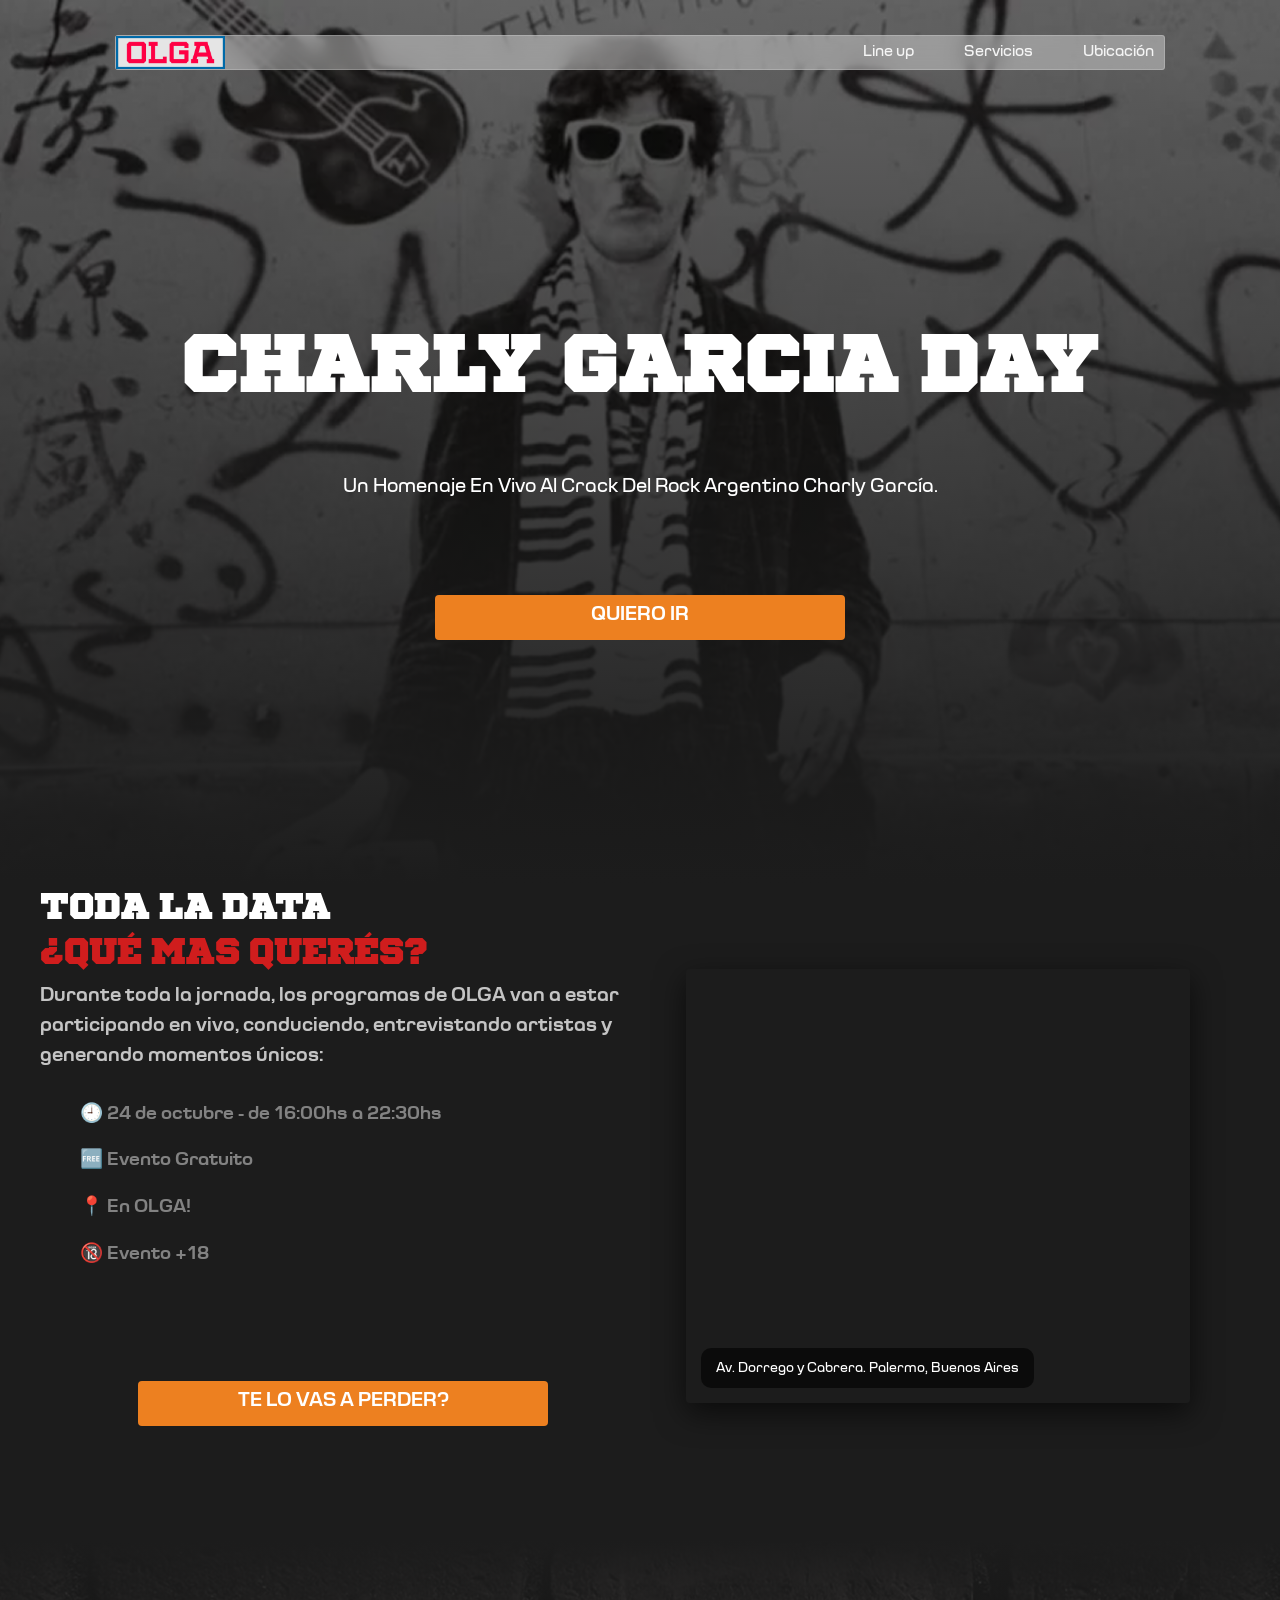
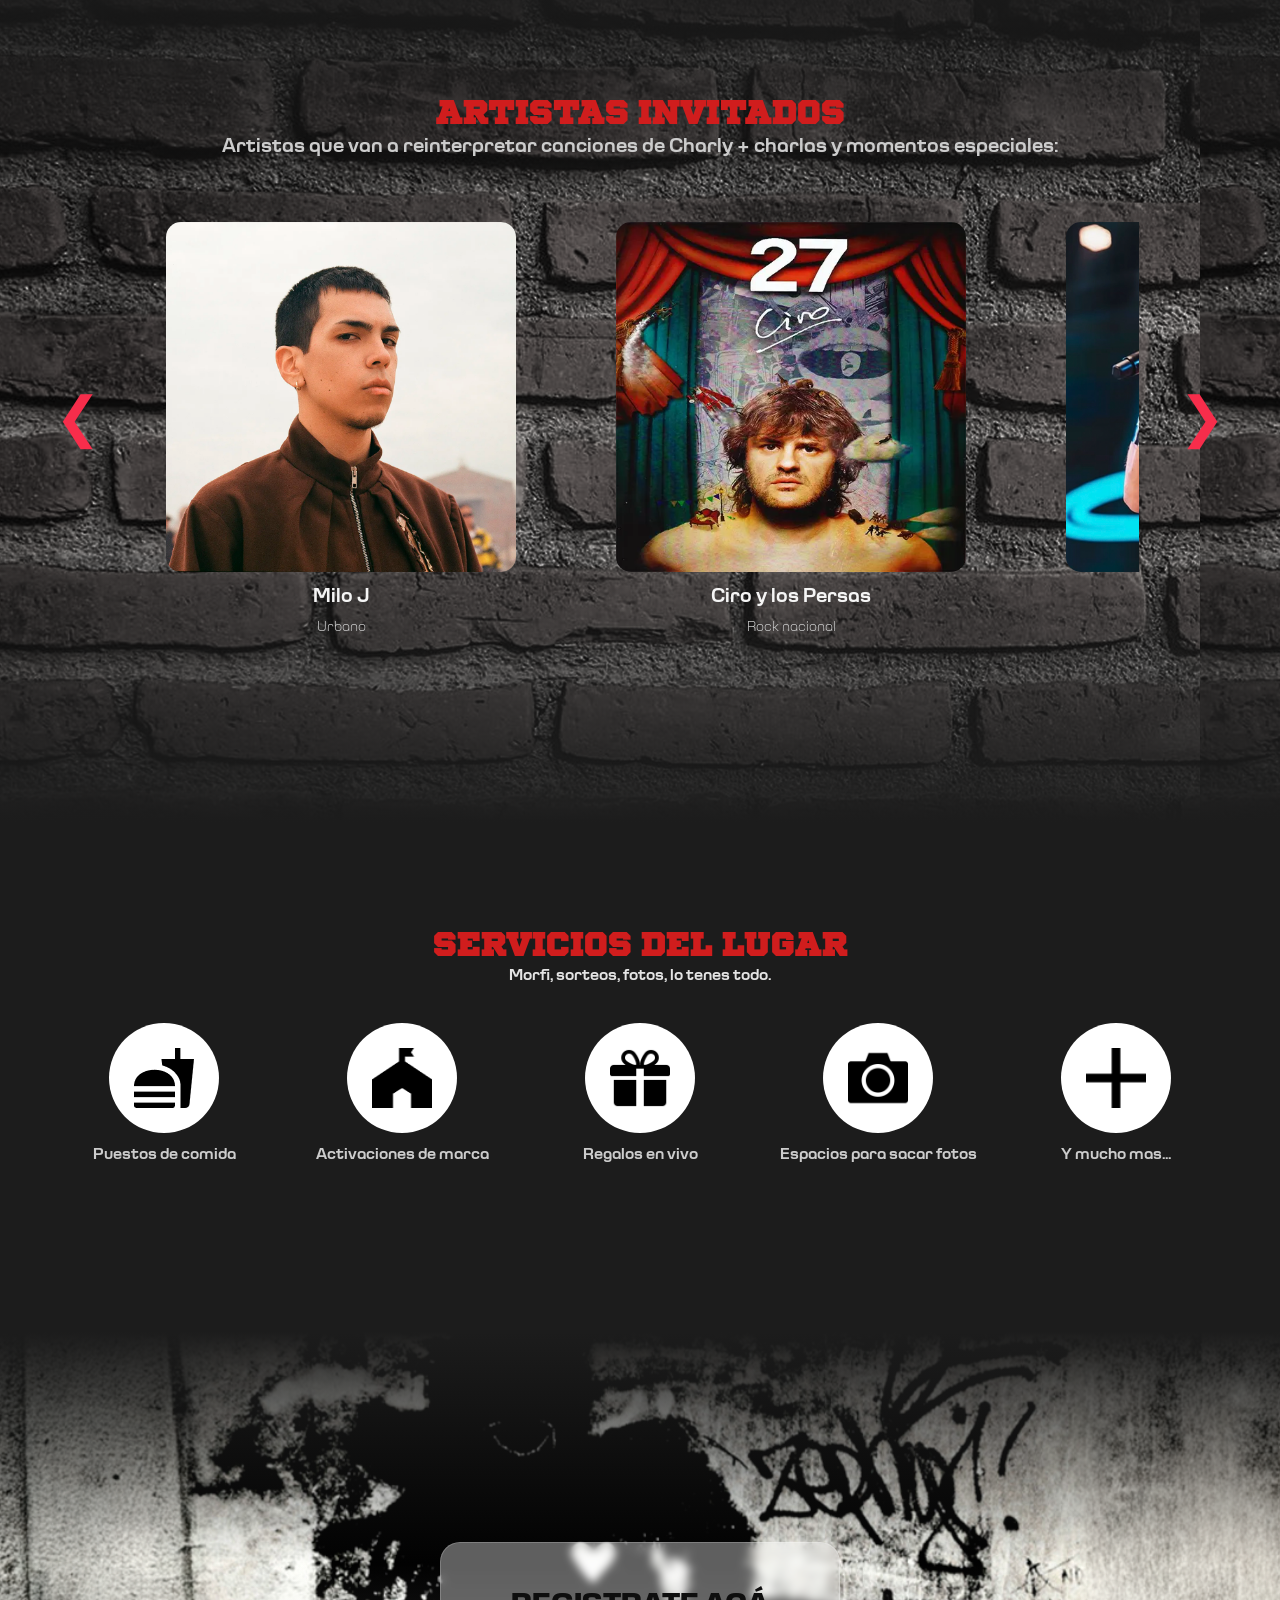
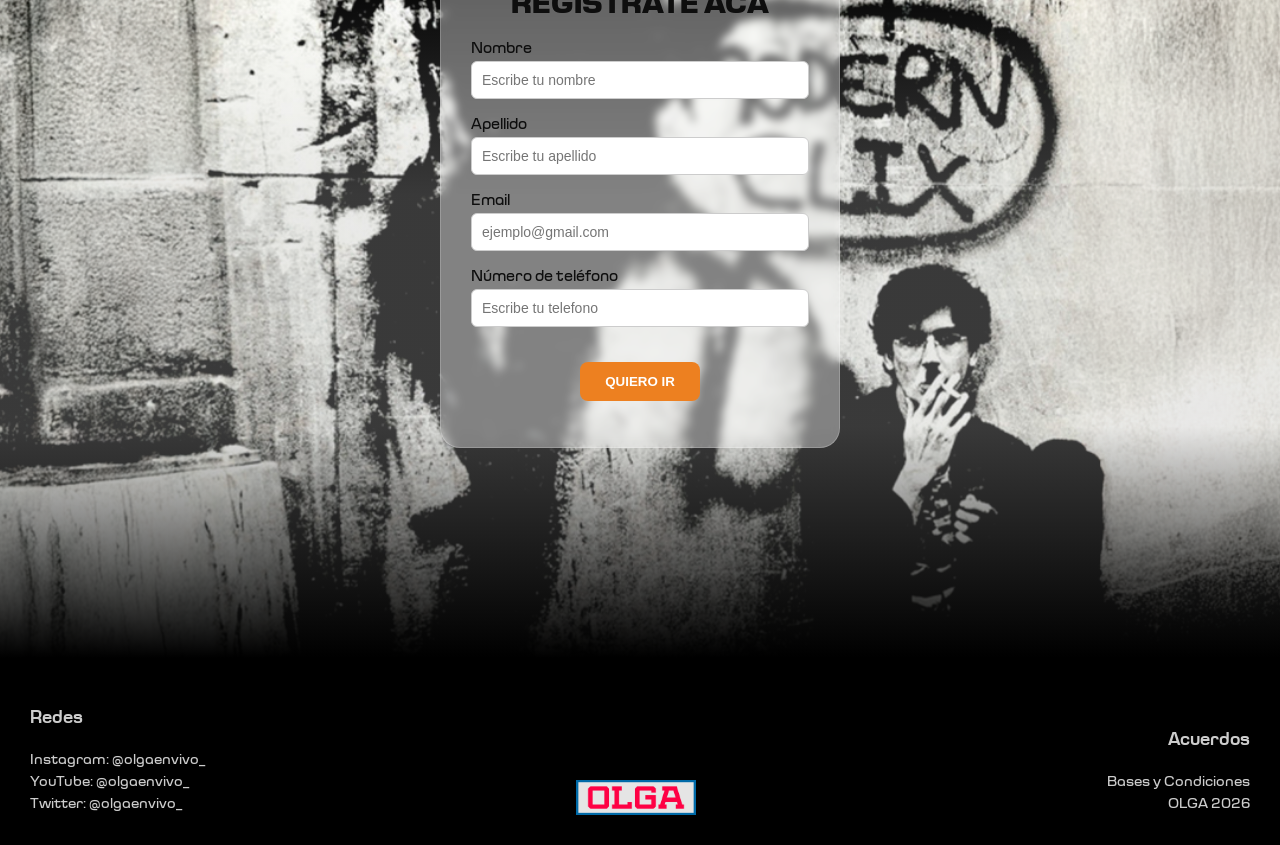
<file: Charly Garcia/Index.html>
<html>

<head >
<title>Ejercicio N1</title>
<meta charset="UTF-8">
<meta name="description" content="olgaenvivo_">
<meta name="language" content="es">
<meta name="viewport" content="width=device-width, initial-scale=1.0">
<link rel="stylesheet" href="estilos.css">
</head>

<body>

<header> 

<section class="HeadSection">
 
     <a href="#top"><img src="Imagenes/OLGA.webp"alt="logo OLGA" width="109" height="33"></a>
     <div class="textBarra">
        <a class="header-sec" href="#artistas"><span>Line up</span></a>
        <a class="header-sec" href="#section-que-mas"><span>Servicios</span></a>
        <a class="header-sec" href="#sectiondata"><span>Ubicación</span></a>
   </div>
 </section>

     <H1 id="titulo">CHARLY GARCIA DAY</H1> 

<p class="subtitulo">Un homenaje en vivo al Crack del rock argentino Charly García.</p>  



<section class="CTAS">
    <a class="cta1" href="#formulario">QUIERO IR</a></a>
</section>

</header>


<section class="sectiondata" id="sectiondata">
  <div class="data">
<h2 class="subtituloArriba">TODA LA DATA </h2>
<h2 id="SubtituloResaltado">¿QUÉ MAS QUERÉS?</h2>
    <h4 class="subdata">Durante toda la jornada, los programas de OLGA van a estar participando <strong>en vivo, conduciendo, entrevistando artistas</strong> y generando momentos únicos:</h4>
  

  <div class="card">
    <ul>
     <li><h3> 🕘 24 de octubre - de 16:00hs a 22:30hs</h3></li>
     <li><h3>🆓 Evento Gratuito</h3></li>
     <li><h3>📍 En OLGA!</h3></li>
     <li><h3>🔞 Evento +18</h3></li>
      </ul>
    </div>

    <section class="CTAS">
    <a class="cta2" href="#formulario">TE LO VAS A PERDER?</a>
   </section>


</div>
</div>
<div class="mapa">
<iframe src="https://snazzymaps.com/embed/790833" width="100%" height="600px" style="border:none;"></iframe><iframe src="https://snazzymaps.com/embed/790833" width="100%" height="600px" style="border:none;"></iframe>
   <div class="mapa-overlay">
       Av. Dorrego y Cabrera. Palermo, Buenos Aires
    </div>
</div>

</section>
 


<section class="artistas" id="artistas">
    <h2 class="InvitadosTitulo">ARTISTAS INVITADOS</h2>
    <h4 class="subtituloArtistas">Artistas que van a reinterpretar canciones de Charly + charlas y momentos especiales:</h4>
<div class="carrusel-conteiner">
  <button class="flecha izquierda">&#10094;</button>

  <div class="carrusel" id="carrusel">

       <div class="Artista">
        <img src="Imagenes/milo.png" alt="Milo J" width="100" height="100">
       <h3>Milo J</h3>
       <p>Urbano</p>
       </div>

       <div class="Artista">
        <img src="Imagenes/ciroylospersas.webp" alt="Ciro" width="100" height="100">
         <h3>Ciro y los Persas</h3>
         <p>Rock nacional</p>
       </div>

        <div class="Artista">
        <img src="Imagenes/sole.png" alt="Soledad" width="100" height="100">
       <h3>Soledad Pastorutti</h3>
       <p>Folcklore</p>
        </div>

        <div class="Artista">
        <img src="Imagenes/plan.png" alt="Plan" width="100" height="100">
        <h3>El Plan de la Mariposa</h3>
        <p>Rock nacional</p>
        </div>

        <div class="Artista">
        <img src="Imagenes/nahuel.png" alt="Nahuel" width="100" height="100">
        <h3>Nahuel Pennisi</h3>
        <p>Folcklore</p>
        </div>

        <div class="Artista">
        <img src="Imagenes/zar.png" alt="zar" width="100" height="100">
       <h3>Zoe Gotusso</h3>
       <p>Indie / Pop</p>
        </div>

    </div>

     <button class="flecha derecha">&#10095;</button>
</div>
</section>


<section class="section-que-mas" id="section-que-mas">
  <div class="titulo-subtiutulo-servicios">
    <h2 id="encontrar">SERVICIOS DEL LUGAR</h2>
    <h4 id="sub-encontrar">Morfi, sorteos, fotos, lo tenes todo.</h4>
</div>

  <div class="Actividades">
     <div class="card-2">
    <span class="fondo"><img class="picdata" src="Imagenes/comida.png"></span>
    <div class="texto-2">
      <h3>Puestos de comida</h3>
    </div>
    </div>

    <div class="card-2">
    <span class="fondo"><img class="picdata" src="Imagenes/activacion.png"></span>
    <div class="texto-2">
      <h3>Activaciones de marca</h3>
    </div>
    </div>

    <div class="card-2">
    <span class="fondo"><img class="picdata" src="Imagenes/regalo.png"></span>
    <div class="texto-2">
      <h3>Regalos en vivo</h3>
    </div>
    </div>

    <div class="card-2">
    <span class="fondo"><img class="picdata" src="Imagenes/camara.png"></span>
    <div class="texto-2">
      <h3>Espacios para sacar fotos</h3>
    </div>
   </div>

    <div class="card-2">
    <span class="fondo"><img class="picdata" src="Imagenes/ymas.png"></span>
    <div class="texto-2">
      <h3>Y mucho mas...</h3>
    </div>
    </div>

  </div>
</section>

<section class="section-forms" id="forms">
<div id="formulario">

  <form>
    <h2 id="tituloForm">REGISTRATE ACÁ</h2>
    <div class="campo">
      <label for="nombre">Nombre</label>
      <input type="text" id="nombre" placeholder="Escribe tu nombre" required="true">
    </div>

    <div class="campo">
      <label for="apellido">Apellido</label>
      <input type="text" id="apellido" placeholder="Escribe tu apellido" required="true">
    </div>

    <div class="campo">
      <label for="email">Email</label>
      <input type="email" id="email" placeholder="ejemplo@gmail.com" required="true">
    </div>

    <div class="campo">
      <label for="telefono">Número de teléfono</label>
      <input type="tel" id="telefono" placeholder="Escribe tu telefono">
    </div>

    <button type="submit" id="submit" class="cta">QUIERO IR</button>

  </form>
    
</section>
 
<section class="feedback oculto" id="feedback">
  <div class="FondoMensaje">
     <p id="mensaje">
 ¡Gracias <span id="nombre_spaceholder">NOMBRE</span> <span id="apellido_spaceholder">APELLIDO</span> por registrarte! Nos vemos en el evento 🎸
     </p>
   </div>
  </div>
</section>


<footer>
  
<div class="Footer-desing"> 
  <div>
     <ul class="redes">
      <h3>Redes</h3>
       <li>Instagram: @olgaenvivo_</li>
       <li>YouTube: @olgaenvivo_</li>
      <li>Twitter: @olgaenvivo_</li>
     </ul>
  </div>
 
  <div class="logo-footer">
     <img id="logo" src="Imagenes/OLGA.webp"alt="logo OLGA" width="120" height="35">
  </div>

  <div >
     
      <ul class="acuerdos">
        <h3>Acuerdos</h3>
        <li>Bases y Condiciones</li>
        <li>OLGA 2026</li>
      </ul>
   </div>
</div> 
</footer>

<script src="./script.js"></script>

</body>
</html>
</file>
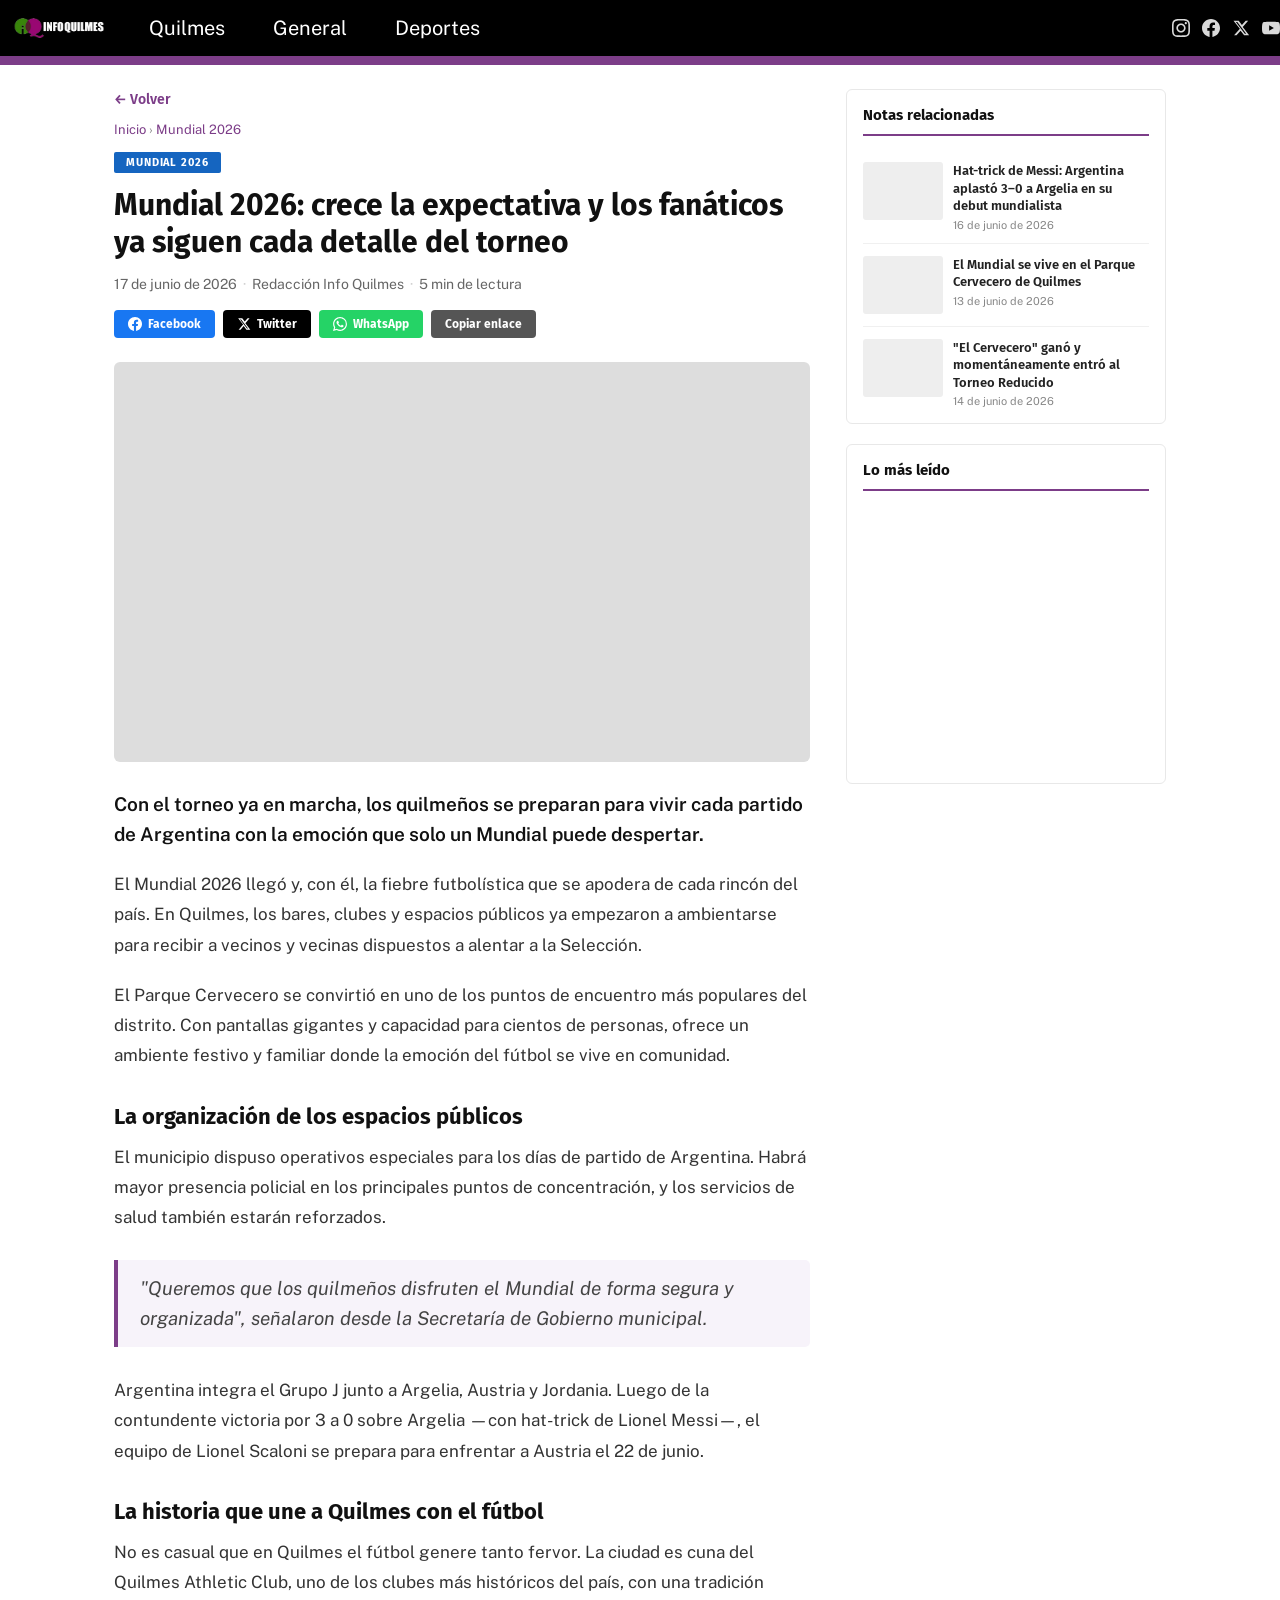
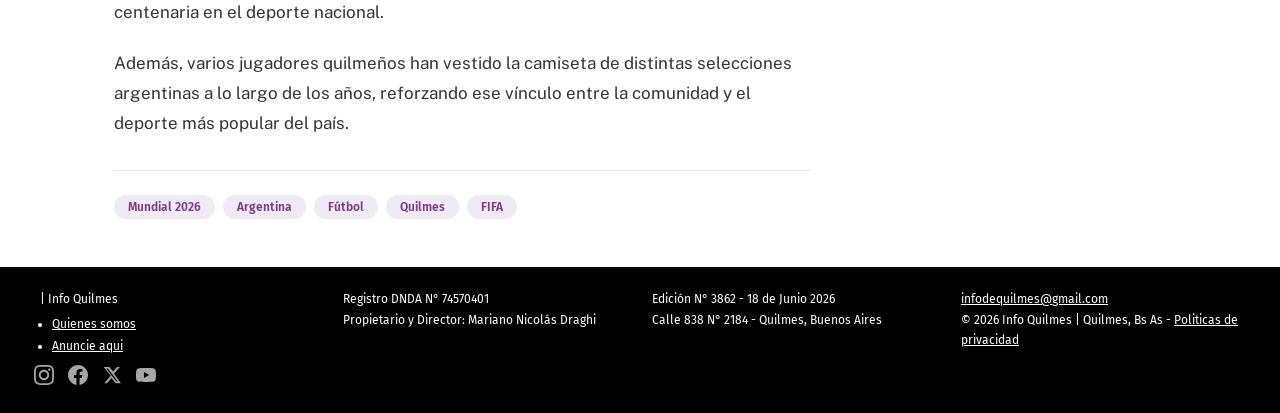
<file: article.html>
<!DOCTYPE html>
<html lang="es">
<head>
  <meta charset="UTF-8">
  <meta name="viewport" content="width=device-width, initial-scale=1.0">
  <title>Info Quilmes</title>
  <link rel="stylesheet" href="style.css">
  <link rel="preconnect" href="https://fonts.googleapis.com">
  <link rel="preconnect" href="https://fonts.gstatic.com" crossorigin>
  <link href="https://fonts.googleapis.com/css2?family=Fira+Sans:wght@400;600;700&family=Public+Sans:wght@300;400;700&display=swap" rel="stylesheet">
</head>
<body>

  <!-- ===== HEADER ===== -->
  <header class="site-header">
    <div class="header-bar">
      <div class="header-content">
        <a href="index.html" class="logo-link">
          <img src="logo.png" alt="InfoQuilmes" class="site-logo">
        </a>
        <nav class="main-nav">
          <a href="index.html" class="nav-link">Quilmes</a>
          <a href="general.html" class="nav-link">General</a>
          <a href="deportes.html" class="nav-link">Deportes</a>
        </nav>
        <div class="social-icons">
          <a href="https://www.instagram.com/infoquilmes/" target="_blank" class="social-icon" title="Instagram">
            <svg viewBox="0 0 24 24" fill="white" width="18" height="18"><path d="M12 2.163c3.204 0 3.584.012 4.85.07 3.252.148 4.771 1.691 4.919 4.919.058 1.265.069 1.645.069 4.849 0 3.205-.012 3.584-.069 4.849-.149 3.225-1.664 4.771-4.919 4.919-1.266.058-1.644.07-4.85.07-3.204 0-3.584-.012-4.849-.07-3.26-.149-4.771-1.699-4.919-4.92-.058-1.265-.07-1.644-.07-4.849 0-3.204.013-3.583.07-4.849.149-3.227 1.664-4.771 4.919-4.919 1.266-.057 1.645-.069 4.849-.069zm0-2.163c-3.259 0-3.667.014-4.947.072-4.358.2-6.78 2.618-6.98 6.98-.059 1.281-.073 1.689-.073 4.948 0 3.259.014 3.668.072 4.948.2 4.358 2.618 6.78 6.98 6.98 1.281.058 1.689.072 4.948.072 3.259 0 3.668-.014 4.948-.072 4.354-.2 6.782-2.618 6.979-6.98.059-1.28.073-1.689.073-4.948 0-3.259-.014-3.667-.072-4.947-.196-4.354-2.617-6.78-6.979-6.98-1.281-.059-1.69-.073-4.949-.073zm0 5.838c-3.403 0-6.162 2.759-6.162 6.162s2.759 6.163 6.162 6.163 6.162-2.759 6.162-6.163c0-3.403-2.759-6.162-6.162-6.162zm0 10.162c-2.209 0-4-1.79-4-4 0-2.209 1.791-4 4-4s4 1.791 4 4c0 2.21-1.791 4-4 4zm6.406-11.845c-.796 0-1.441.645-1.441 1.44s.645 1.44 1.441 1.44c.795 0 1.439-.645 1.439-1.44s-.644-1.44-1.439-1.44z"/></svg>
          </a>
          <a href="https://www.facebook.com/infoquilmes/" target="_blank" class="social-icon" title="Facebook">
            <svg viewBox="0 0 24 24" fill="white" width="18" height="18"><path d="M24 12.073c0-6.627-5.373-12-12-12s-12 5.373-12 12c0 5.99 4.388 10.954 10.125 11.854v-8.385H7.078v-3.47h3.047V9.43c0-3.007 1.792-4.669 4.533-4.669 1.312 0 2.686.235 2.686.235v2.953H15.83c-1.491 0-1.956.925-1.956 1.874v2.25h3.328l-.532 3.47h-2.796v8.385C19.612 23.027 24 18.062 24 12.073z"/></svg>
          </a>
          <a href="https://twitter.com/infoquilmes" target="_blank" class="social-icon" title="Twitter/X">
            <svg viewBox="0 0 24 24" fill="white" width="18" height="18"><path d="M18.244 2.25h3.308l-7.227 8.26 8.502 11.24H16.17l-4.714-6.231-5.401 6.231H2.744l7.737-8.835L2.0 2.25h6.963l4.264 5.638 5.017-5.638zm-1.161 17.52h1.833L7.084 4.126H5.117z"/></svg>
          </a>
          <a href="https://www.youtube.com/@infoquilmes" target="_blank" class="social-icon" title="YouTube">
            <svg viewBox="0 0 24 24" fill="white" width="18" height="18"><path d="M23.498 6.186a3.016 3.016 0 0 0-2.122-2.136C19.505 3.545 12 3.545 12 3.545s-7.505 0-9.377.505A3.017 3.017 0 0 0 .502 6.186C0 8.07 0 12 0 12s0 3.93.502 5.814a3.016 3.016 0 0 0 2.122 2.136c1.871.505 9.376.505 9.376.505s7.505 0 9.377-.505a3.015 3.015 0 0 0 2.122-2.136C24 15.93 24 12 24 12s0-3.93-.502-5.814zM9.545 15.568V8.432L15.818 12l-6.273 3.568z"/></svg>
          </a>
        </div>
      </div>
    </div>
    <div class="header-accent"></div>
  </header>

  <!-- ===== ARTICLE BODY ===== -->
  <div class="article-page-body">

    <!-- Main article column -->
    <main>
      <button class="art-back-btn" onclick="history.back()">
        &#8592; Volver
      </button>

      <div class="art-breadcrumb">
        <a href="index.html">Inicio</a>
        &rsaquo;
        <a id="ap-section" href="index.html">Noticias</a>
      </div>

      <span class="art-cat-badge" id="ap-cat">Categoría</span>

      <h1 class="art-title" id="ap-title">Cargando nota…</h1>

      <div class="art-meta">
        <span id="ap-date"></span>
        <span class="art-sep">·</span>
        <span id="ap-author"></span>
        <span class="art-sep">·</span>
        <span id="ap-readtime"></span>
      </div>

      <div class="art-share">
        <button class="art-share-btn art-share-fb" id="share-fb">
          <svg viewBox="0 0 24 24" fill="white" width="14" height="14"><path d="M24 12.073c0-6.627-5.373-12-12-12s-12 5.373-12 12c0 5.99 4.388 10.954 10.125 11.854v-8.385H7.078v-3.47h3.047V9.43c0-3.007 1.792-4.669 4.533-4.669 1.312 0 2.686.235 2.686.235v2.953H15.83c-1.491 0-1.956.925-1.956 1.874v2.25h3.328l-.532 3.47h-2.796v8.385C19.612 23.027 24 18.062 24 12.073z"/></svg>
          Facebook
        </button>
        <button class="art-share-btn art-share-tw" id="share-tw">
          <svg viewBox="0 0 24 24" fill="white" width="14" height="14"><path d="M18.244 2.25h3.308l-7.227 8.26 8.502 11.24H16.17l-4.714-6.231-5.401 6.231H2.744l7.737-8.835L2.0 2.25h6.963l4.264 5.638 5.017-5.638zm-1.161 17.52h1.833L7.084 4.126H5.117z"/></svg>
          Twitter
        </button>
        <button class="art-share-btn art-share-wp" id="share-wp">
          <svg viewBox="0 0 24 24" fill="white" width="14" height="14"><path d="M17.472 14.382c-.297-.149-1.758-.867-2.03-.967-.273-.099-.471-.148-.67.15-.197.297-.767.966-.94 1.164-.173.199-.347.223-.644.075-.297-.15-1.255-.463-2.39-1.475-.883-.788-1.48-1.761-1.653-2.059-.173-.297-.018-.458.13-.606.134-.133.298-.347.446-.52.149-.174.198-.298.298-.497.099-.198.05-.371-.025-.52-.075-.149-.669-1.612-.916-2.207-.242-.579-.487-.5-.669-.51-.173-.008-.371-.01-.57-.01-.198 0-.52.074-.792.372-.272.297-1.04 1.016-1.04 2.479 0 1.462 1.065 2.875 1.213 3.074.149.198 2.096 3.2 5.077 4.487.709.306 1.262.489 1.694.625.712.227 1.36.195 1.871.118.571-.085 1.758-.719 2.006-1.413.248-.694.248-1.289.173-1.413-.074-.124-.272-.198-.57-.347m-5.421 7.403h-.004a9.87 9.87 0 01-5.031-1.378l-.361-.214-3.741.982.998-3.648-.235-.374a9.86 9.86 0 01-1.51-5.26c.001-5.45 4.436-9.884 9.888-9.884 2.64 0 5.122 1.03 6.988 2.898a9.825 9.825 0 012.893 6.994c-.003 5.45-4.437 9.884-9.885 9.884m8.413-18.297A11.815 11.815 0 0012.05 0C5.495 0 .16 5.335.157 11.892c0 2.096.547 4.142 1.588 5.945L.057 24l6.305-1.654a11.882 11.882 0 005.683 1.448h.005c6.554 0 11.89-5.335 11.893-11.893a11.821 11.821 0 00-3.48-8.413z"/></svg>
          WhatsApp
        </button>
        <button class="art-share-btn art-share-copy" id="share-copy">
          Copiar enlace
        </button>
      </div>

      <div class="art-hero" id="ap-hero"></div>

      <div class="art-body" id="ap-body"></div>

      <div class="art-tags" id="ap-tags"></div>
    </main>

    <!-- Sidebar -->
    <aside class="art-sidebar">

      <div class="art-widget">
        <p class="art-widget-title">Notas relacionadas</p>
        <div id="ap-related"></div>
      </div>

      <div class="art-widget">
        <p class="art-widget-title">Lo más leído</p>
        <ol class="mrw-list" style="padding:0;margin:0;list-style:none;">
          <li class="mrw-item">
            <span class="mrw-num">1</span>
            <a href="article.html?slug=mundial-2026-expectativa" class="mrw-link">Mundial 2026: crece la expectativa y los fanáticos ya siguen cada detalle</a>
          </li>
          <li class="mrw-item">
            <span class="mrw-num">2</span>
            <a href="article.html?slug=messi-hat-trick-argelia-3-0" class="mrw-link">Hat-trick de Messi: Argentina aplastó 3–0 a Argelia en su debut</a>
          </li>
          <li class="mrw-item">
            <span class="mrw-num">3</span>
            <a href="article.html?slug=cervecero-gano-torneo-reducido" class="mrw-link">"El Cervecero" ganó y momentáneamente entró al Torneo Reducido</a>
          </li>
          <li class="mrw-item">
            <span class="mrw-num">4</span>
            <a href="article.html?slug=incendio-bernal-oeste" class="mrw-link">Incendio destruyó un hogar en Bernal Oeste y dejó a un hombre gravemente herido</a>
          </li>
          <li class="mrw-item">
            <span class="mrw-num">5</span>
            <a href="article.html?slug=dbf-stream-primer-canal-quilmes" class="mrw-link">DBF.STREAM: nació el primer canal de streaming de Quilmes con tecnología 4K</a>
          </li>
        </ol>
      </div>

    </aside>

  </div><!-- /.article-page-body -->

  <!-- FOOTER -->
  <footer class="site-footer">
    <div class="footer-inner">
      <div class="footer-col">
        <p class="footer-brand">&nbsp;&nbsp;| Info Quilmes</p>
        <ul class="footer-links">
          <li><a href="https://www.infoquilmes.com.ar/pagina/quienes-somos/" target="_blank">Quienes somos</a></li>
          <li><a href="https://www.infoquilmes.com.ar/pagina/publicidad/" target="_blank">Anuncie aqui</a></li>
        </ul>
        <div class="footer-social">
          <a href="https://www.instagram.com/infoquilmes/" target="_blank" title="Instagram"><svg viewBox="0 0 24 24" fill="white" width="20" height="20"><path d="M12 2.163c3.204 0 3.584.012 4.85.07 3.252.148 4.771 1.691 4.919 4.919.058 1.265.069 1.645.069 4.849 0 3.205-.012 3.584-.069 4.849-.149 3.225-1.664 4.771-4.919 4.919-1.266.058-1.644.07-4.85.07-3.204 0-3.584-.012-4.849-.07-3.26-.149-4.771-1.699-4.919-4.92-.058-1.265-.07-1.644-.07-4.849 0-3.204.013-3.583.07-4.849.149-3.227 1.664-4.771 4.919-4.919 1.266-.057 1.645-.069 4.849-.069zm0-2.163c-3.259 0-3.667.014-4.947.072-4.358.2-6.78 2.618-6.98 6.98-.059 1.281-.073 1.689-.073 4.948 0 3.259.014 3.668.072 4.948.2 4.358 2.618 6.78 6.98 6.98 1.281.058 1.689.072 4.948.072 3.259 0 3.668-.014 4.948-.072 4.354-.2 6.782-2.618 6.979-6.98.059-1.28.073-1.689.073-4.948 0-3.259-.014-3.667-.072-4.947-.196-4.354-2.617-6.78-6.979-6.98-1.281-.059-1.69-.073-4.949-.073zm0 5.838c-3.403 0-6.162 2.759-6.162 6.162s2.759 6.163 6.162 6.163 6.162-2.759 6.162-6.163c0-3.403-2.759-6.162-6.162-6.162zm0 10.162c-2.209 0-4-1.79-4-4 0-2.209 1.791-4 4-4s4 1.791 4 4c0 2.21-1.791 4-4 4zm6.406-11.845c-.796 0-1.441.645-1.441 1.44s.645 1.44 1.441 1.44c.795 0 1.439-.645 1.439-1.44s-.644-1.44-1.439-1.44z"/></svg></a>
          <a href="https://www.facebook.com/infoquilmes/" target="_blank" title="Facebook"><svg viewBox="0 0 24 24" fill="white" width="20" height="20"><path d="M24 12.073c0-6.627-5.373-12-12-12s-12 5.373-12 12c0 5.99 4.388 10.954 10.125 11.854v-8.385H7.078v-3.47h3.047V9.43c0-3.007 1.792-4.669 4.533-4.669 1.312 0 2.686.235 2.686.235v2.953H15.83c-1.491 0-1.956.925-1.956 1.874v2.25h3.328l-.532 3.47h-2.796v8.385C19.612 23.027 24 18.062 24 12.073z"/></svg></a>
          <a href="https://twitter.com/infoquilmes" target="_blank" title="Twitter/X"><svg viewBox="0 0 24 24" fill="white" width="20" height="20"><path d="M18.244 2.25h3.308l-7.227 8.26 8.502 11.24H16.17l-4.714-6.231-5.401 6.231H2.744l7.737-8.835L2.0 2.25h6.963l4.264 5.638 5.017-5.638zm-1.161 17.52h1.833L7.084 4.126H5.117z"/></svg></a>
          <a href="https://www.youtube.com/@infoquilmes" target="_blank" title="YouTube"><svg viewBox="0 0 24 24" fill="white" width="20" height="20"><path d="M23.498 6.186a3.016 3.016 0 0 0-2.122-2.136C19.505 3.545 12 3.545 12 3.545s-7.505 0-9.377.505A3.017 3.017 0 0 0 .502 6.186C0 8.07 0 12 0 12s0 3.93.502 5.814a3.016 3.016 0 0 0 2.122 2.136c1.871.505 9.376.505 9.376.505s7.505 0 9.377-.505a3.015 3.015 0 0 0 2.122-2.136C24 15.93 24 12 24 12s0-3.93-.502-5.814zM9.545 15.568V8.432L15.818 12l-6.273 3.568z"/></svg></a>
        </div>
      </div>
      <div class="footer-col">
        <p>Registro DNDA N° 74570401</p>
        <p>Propietario y Director: Mariano Nicolás Draghi</p>
      </div>
      <div class="footer-col">
        <p>Edición N° 3862 - 18 de Junio 2026</p>
        <p>Calle 838 N° 2184 - Quilmes, Buenos Aires</p>
      </div>
      <div class="footer-col">
        <a href="mailto:infodequilmes@gmail.com">infodequilmes@gmail.com</a>
        <p>© 2026 Info Quilmes | Quilmes, Bs As - <a href="https://www.infoquilmes.com.ar/pagina/politicas/" target="_blank">Politicas de privacidad</a></p>
      </div>
    </div>
  </footer>

  <script src="script.js"></script>
</body>
</html>
</file>
<file: Charly Garcia/estilos.css>
html {
background-color: #1C1C1C;
font-family: Cobe;
scroll-behavior: smooth;
}

body {
margin: 0;
padding: 0; 
}

@font-face {
  font-family: "Cobe";
  src: url(Fonts/Cobe-Light.woff2) format("woff2"),
       url(Fonts/Cobe-Light.woff) format("woff");
  font-weight: 300;
}

@font-face {
  font-family: "Cobe";
  src: url(Fonts/Cobe-Medium.woff2) format("woff2"),
       url(Fonts/Cobe-Medium.woff) format("woff");
  font-weight: 500;
}

@font-face {
  font-family: "Cobe";
  src: url(Fonts/Cobe-Bold.woff2) format("woff2"),
       url(Fonts/Cobe-Bold.woff) format("woff");
  font-weight: 700;
}

@font-face {
  font-family: "Cobe";
  src: url(Fonts/Cobe-Heavy.woff2) format("woff2"),
       url(Fonts/Cobe-Heavy.woff) format("woff");
  font-weight: 900;
}

@font-face {
  font-family: "Winner";
  src: url(Fonts/Winner\ W05\ Black.woff2) format("woff2"),
       url(Fonts/Winner\ W05\ Black.woff) format("woff");
  font-weight: 1100;
}




p {
  font-weight: 200;
  padding-left: 10px;
  padding-right: 10px;
  padding-bottom: 10px;
}

header{
background-image: linear-gradient(rgba(0,0,0,0.6), rgba(28,28,28,100%)), url(./Imagenes/HeaderCharly.png);
background-size: cover;
background-position: top;  
background-repeat: no-repeat;

height: 863px;
color: rgb(255, 255, 255);
text-align: center;
 padding: 10px 10px;
  position: relative;

}


section{
  background-color: rgba(0, 0, 0, 0.199);  
  margin-left: 100px;
  margin-right: 100px;
  margin-top: 20px;
  padding: 15px;

}

.sectiondata{
  display: flex;
  flex-direction: row;
  justify-content: space-between;
  align-items: center;
  gap:20px;

background-color: #1C1C1C;
padding-top: 0px;
padding-bottom: 50px;
padding-left: 40px;
padding-right: 40px;
margin: 0;
}

.section-que-mas {
background-color: #1C1C1C;
padding-top: 100px;
padding-bottom: 150px;
padding-left: 50px;
padding-right: 50px;
margin: 0;
}

.section-forms {
  padding: 150px;
background-image: linear-gradient(rgba(28,28,28,100%),rgba(224, 224, 224, 0.007), rgba(185, 185, 185, 0.308), rgba(185, 185, 185, 0.308), rgb(0, 0, 0)), url(./Imagenes/modernClix.png);
background-size: cover;
background-position: bottom;  
background-repeat: no-repeat;
box-sizing: border-box;

margin: 0;
}


.subtitulo{
  padding-left: 60px;
  padding-right: 60px;
  font-size: 20px;
  margin: 20px;
  text-transform: capitalize;
  font-weight: 500;
}


.subtituloArriba {
    color:#ffffff;
    text-align: left;
    font-family: Winner;
    font-weight:1100;
    font-size: 32px;
    margin: 0;
    padding: 0;

}
#subtituloresaltado{
  color: #D01D1D;
  text-align: left;
  font-family: Winner;
  font-weight:1100;
  font-size: 32px;
  margin: 0;
}

.InvitadosTitulo{
margin: 10px;
font-size: 30px;
}

.subtituloArtistas{
font-weight:lighter;
margin: 10px;
}

.Artistas {
  background-image: linear-gradient(rgba(28,28,28,100%),rgba(0, 0, 0, 0), rgba(0, 0, 0, 0), rgba(28,28,28,100%)), url(./Imagenes/pared.png);
  backdrop-filter: blur(10px);
  margin: 0;
  padding-top: 150px ;
  padding-bottom: 150px ;
  min-width: 180px;
  text-align: center;
  scroll-snap-align: center;
  
}


.HeadSection {
  position: fixed;
  top: 15px;
  right: 15px;
  left: 15px;
  z-index: 1000;
  display: flex;
  justify-content: space-between; 
  align-items: center;
  gap: 20px;
  padding: 0%;

  background: rgba(255, 255, 255, 0.37);
  backdrop-filter: blur(10px);         
  -webkit-backdrop-filter: blur(10px);

  border-radius: 3px;
  border: 1px solid rgba(255,255,255,0.2);
}

.textBarra{
  display: flex;
  justify-content:space-around;
  gap: 50px;
  padding-right: 10px;
}

#logo {
padding-left: 0px;
padding-top: 0px;
padding-bottom: 0px;
}

#titulo {
  padding-top: 20%;
  padding-bottom: 12px;
 font-size: 72px;
 font-family: Winner;
 font-weight: 1100;
}

.carrusel {
  display: flex;
  gap: 100px;
  overflow-x: hidden;
  padding: 25px;
  scroll-snap-type: x mandatory;
}

.carrusel-conteiner {
  position: relative;
  display: flex;
  align-items: center;
}

.flecha {
  color: #f72d4b;;
  background-color:#f5f5f500;
  border: none;
  font-size: 55px;
  cursor: pointer;
  padding: 10px;
}


.izquierda {
  padding: 25px;
  margin: 15px;
}

.derecha {
  padding: 25px;
  margin: 15px;
}

.InvitadosTitulo{
 margin: 0px;
 text-align: center;
 font-family: Winner;
 font-weight: 1100;
 font-size: 30px;
 color: #D01D1D;
}

.subtituloArtistas {
color: #ccc;
font-weight: 700;
font-size: 20px;
margin: 0;
}

.Artista {
  min-width: 350px;
  text-align: center;
  scroll-snap-align: center;
  transition: transform 0.3s ease;
}

.Artista:hover {
  transform: scale(1.05);
}

.Artista img {
  margin-top: 35px;
  border-radius: 15px;
  width: 350px;
  height: 350px;
}

.Artista h3 {
  margin: 10px 0 5px;
  font-size: 20px;
  text-align: center;
  color: #f5f5f5;
}

.Artista p {
  margin: 0;
  font-size: 14px;
  color:#ccc;
}


#encontrar{
 margin: 0px;
 text-align: center;
 font-family: Winner;
 font-weight: 1100;
 font-size: 30px;
 color: #D01D1D;
}

.subtiutulo-servicios {
padding: 0px;
margin: 0;
}

#sub-encontrar{
 text-align: center;
 font-weight: 700;
 color: #e4e4e4;
 margin: 0;
}

.cta1{
  display: inline-block;
  justify-content: center;
  text-align: center;
  background-color: #ED8020; 
  color: rgb(255, 255, 255);
  margin: 64px;
  padding: 5px 30px;
  font-size: 20px;
  text-decoration: none;
  width: 350px;
  height:35px;
  font-weight: 700;
  border-radius: 4px;
}

.cta2{
  display: inline-block;
  justify-content: center;
  text-align: center;
  background-color: #ED8020; 
  color: rgb(255, 255, 255);
  margin: 64px;
  padding: 5px 30px;
  font-size: 20px;
  text-decoration: none;
  width: 350px;
  height:35px;
  font-weight: 700;
  border-radius: 4px;
  
}


.CTAS {
  display: flex;
  justify-content: center;
  background-color: #f5f5f500;
  margin: 0;
  padding: 0;
}




.mapa{
  position: relative;
  margin-left: 20px;
  margin-right: 50px;
  width: 100%;
  height: 434;

  border-radius: 4px;
  overflow: hidden;

  box-shadow: 0 10px 30px rgba(0, 0, 0, 0.603);
}

.mapa iframe {
    
  width: 100%;
  height: 100%;
  border: none;

  filter: grayscale(30%) contrast(1.1);
}


.mapa-overlay {
  position: absolute;
  bottom: 15px;
  left: 15px;

  background: rgba(0,0,0,0.6);
  color: white;

  padding: 10px 15px;
  border-radius: 10px;

  font-size: 14px;
}

.header-sec{
  display: inline-block;
  justify-content: center;
  text-align: center;
  color: #f5f5f5;
  text-decoration: none;
}

.data {
  display: flex;
  flex-direction: column;
  justify-content: flex-start;
  grid-template-columns: repeat(3, 1fr);
  gap: 20%;
}

#perder{
 padding-left: 20px ;
 color: #ED8020;
 font-weight: 700;
 text-transform: uppercase;
}

.titulodata {
  margin: 0;
  
}

.card {
  color: #828282;
  padding: 0px;
  padding-bottom: 30px;
}

.card ul {
  list-style: none;
}

.card h3 {
  color: #828282;
}

.texto h3 {
  margin: 0;
  font-size: 16px;
  text-align: left;
}

.texto p {
  margin: 0px;
  font-size: 14px;
  color: gray;
  text-align: left;
}

.picdata {
  padding: 20px;
  width: 60px;
  height: 60px;
}

.fondo {
  border-radius: 50%;
  background-color: #ffffff;
  padding: 5px;
}

.subdata {
  font-family: "Cobe";
  font-size: 20px;
  color: #c4c4c4;
  margin-top: 8px;
  margin-bottom: 10px;
}

.actividades {
  display: grid;
  grid-template-columns: repeat(5, 1fr);
  gap: 10px;
  margin-top: 20px;
}

.card-2 {
  display: flex;
  flex-direction: column;
  justify-content: center;
  align-items: center;
  gap: 10px;
  padding: 15px;
  border-radius: 12px;
}

.texto-2 h3 {
  margin: 0;
  font-size: 16px;
  text-align: center;
  color:#ccc;
}


footer {
  background-color: rgb(0, 0, 0);
  color: rgb(255, 255, 255);
  font-weight: 700;
  padding: 30px;
  margin: 0;
  font-size: 20px;
}

.footer-desing{
display: flex;
flex-direction: row;
justify-content: space-between;
align-items: flex-end;
margin: 0;
padding: 0;
}

.redes{
  list-style-type: none;
  font-weight: 500;
  text-align: left;
  font-size: 15px;
  color: #ccc;
  margin: 0;
  padding: 0;
}


.acuerdos {
  list-style-type: none;
  font-weight: 500;
  text-align: right;
  font-size: 15px;
  color: #ccc;
  margin: 0;
}



#tituloForm{
 margin: 10px;
 text-align: center;
 font-weight: 900;
 font-size: 30px;
 color: #0e0e0e;
}

 
#formulario {
  margin: 60px auto;
  gap: 20px;
  padding: 30px;

  background: rgba(255, 255, 255, 0.37);
  backdrop-filter: blur(4px);         
  -webkit-backdrop-filter: blur(10px);

  border-radius: 20px;
  border: 1px solid rgba(255,255,255,0.2);

  width: 100%;
  max-width: 400px;
  box-sizing: border-box;
  text-align: center;
}

.campo {
  display: flex;
  flex-direction: column;
  margin-bottom: 15px;
  text-align: left;
  font-weight: 500;
  color: #0e0e0e;
}

input {
  padding: 10px;
  border-radius: 6px;
  border: 1px solid #ccc;
  font-size: 14px;
}

.cta {
  margin-top: 20px;
  background-color: #ED8020;
  color:#ffffff;
  border: none;
  padding: 12px 25px;
  font-weight: bold;
  cursor: pointer;
  border-radius: 8px;
}

.oculto{
  display: none !important;
}

#feedback {
  padding: 100px;
background-image: linear-gradient(rgba(28,28,28,100%),rgba(224, 224, 224, 0.007), rgba(185, 185, 185, 0.308), rgba(185, 185, 185, 0.308), rgb(0, 0, 0)), url(./Imagenes/modernClix.png);
background-size: cover;
background-position: bottom;  
background-repeat: no-repeat;
height: 50%;


margin: 0;
}

.fondomensaje{
 margin: 40px auto;

  padding: 30px;

  background: rgba(255, 255, 255, 0.37);
  backdrop-filter: blur(4px);         
  -webkit-backdrop-filter: blur(10px);

  border-radius: 20px;
  border: 1px solid rgba(255,255,255,0.2);


  max-width: 400px;
  text-align: center;
}

#mensaje {
  padding: 60px;
  font-weight: bold;
  color: rgb(14, 14, 14);
  text-align: center;
}


/* RESPONSIVE MOBILE */


@media (max-width: 768px) {


  section {
    margin-left: 20px; 
    margin-right: 20px;
    padding: 10px;
  }


  header {
    height: auto; 
    padding-bottom: 40px;
  }

  #titulo {
    font-size: 36px; 
    padding-top: 40%;
  }

  .subtitulo {
    font-size: 16px;
    padding-left: 20px; 
    padding-right: 20px;
  }

  .cta1 {
    width: 100%; 
    max-width: 300px; 
    font-size: 16px;
    text-align: center;
  }

 .cta2 {
    
    max-width: 180px; 
    font-size: 16px;
    text-align: center;
    justify-content: center;
  }
  
  .HeadSection {
    flex-direction: column; 
    align-items: center;
    gap: 10px;
    margin: 0;
    padding: 5px;
  }

  .textBarra {
    gap: 20px; 
    font-size: 14px;
  }


  .sectiondata {
    flex-direction: column; 
    padding-left: 20px; 
    padding-right: 20px; 
  }

  .mapa {
    margin: 0; 
    width: 100%; 
    height: 300px;
  }
 
  .fechaevento {
    background-color: #00000000;
    font-weight: 1100;
  }

  #fecha {
    color: #D01D1D;
  }

  .carrusel {
    gap: 70px;

  }

  .Artista {
    min-width: 200px; 
  }

  .Artista img {
    max-width: 230px; 
    height: 230px; 
    
  }

   .flecha {
   padding: 0;
   }

  .actividades {
    grid-template-columns: repeat(1, 1fr); 
  }

  .section-forms {
    padding: 60px 20px;
    min-height: 100vh;
  }

  #formulario {
    width: 100%; 
  }

  #feedback {
    padding: 50px 20px; 
  }

  #mensaje {
    padding: 20px; 
  }


  .footer-desing {
    flex-direction: column; 
    align-items: center; 
    text-align: center; 
  }

  .redes {
 text-align: center; 
 margin-bottom: 25px;
  }

  .acuerdos {
 text-align: center; 
 padding: 0;
  }

}
</file>
<file: style.css>
/* ===== RESET & BASE ===== */
*, *::before, *::after {
  box-sizing: border-box;
  margin: 0;
  padding: 0;
}

:root {
  --purple:         #7c3d88;
  --purple-dark:    #642d6f;
  --purple-sidebar: #533e57;
  --purple-bright:  #a826c2;
  --navy:           #3d4488;
  --black:          #000000;
  --white:          #ffffff;
  --gray:           #b8b5b5;
  --font-fira:   'Fira Sans', sans-serif;
  --font-public: 'Public Sans', sans-serif;
}

body {
  font-family: var(--font-fira);
  background: #fff;
  color: #000;
}

/* ===== HEADER ===== */
.site-header {
  position: sticky;
  top: 0;
  z-index: 100;
  width: 100%;
}

.header-bar {
  background: var(--black);
  height: 56px;
}

.header-content {
  max-width: 1280px;
  margin: 0 auto;
  height: 100%;
  display: flex;
  align-items: stretch;
  padding-left: 13px;
}

.logo-link {
  display: flex;
  align-items: center;
  text-decoration: none;
  flex-shrink: 0;
}

.site-logo {
  height: 52px;
  width: auto;
  display: block;
}

.main-nav {
  display: flex;
  align-items: stretch;
  margin-left: 20px;
}

.nav-link {
  display: flex;
  align-items: center;
  padding: 0 24px;
  font-family: var(--font-public);
  font-size: 20px;
  font-weight: 400;
  color: var(--white);
  text-decoration: none;
  transition: background 0.2s;
}

.nav-link.active {
  background: var(--purple);
  font-weight: 700;
}

.nav-link:hover:not(.active) {
  background: rgba(255,255,255,0.08);
}

.header-accent {
  background: var(--purple);
  height: 9px;
  width: 100%;
}

/* ===== PAGE BODY (main layout) ===== */
.page-body {
  max-width: 1280px;
  margin: 0 auto;
  display: flex;
  align-items: flex-start;
}

/* ===== MAIN COLUMN ===== */
.main-column {
  flex: 1 1 0;
  min-width: 0;
  padding-bottom: 40px;
}

/* ===== INFO BAR (Clima y Tráfico) ===== */
.info-bar {
  background: var(--gray);
  display: flex;
  align-items: stretch;
  height: 40px;
}

.info-segment {
  display: flex;
  align-items: center;
  gap: 5px;
  padding: 0 12px;
  height: 100%;
  flex-shrink: 0;
}

.info-segment.weather-seg {
  background: var(--purple);
  padding-left: 16px;
}

.info-icon {
  flex-shrink: 0;
}

.info-text {
  font-family: var(--font-fira);
  font-size: 10px;
  color: var(--white);
  white-space: nowrap;
}

.info-text.location-name {
  font-family: var(--font-public);
  font-weight: 700;
  color: var(--purple-dark);
}

.info-text.traffic-ok {
  font-family: var(--font-public);
  color: #000;
}

.info-text.bus-text {
  font-family: var(--font-public);
  color: var(--purple);
}

.info-div {
  width: 1px;
  height: 20px;
  background: rgba(0,0,0,0.25);
  flex-shrink: 0;
}

/* ===== HERO SECTION ===== */
.hero-section {
  display: flex;
  gap: 16px;
  padding: 16px 24px 8px;
}

.photos-area {
  flex: 0 0 569px;
}

.community-area {
  flex: 1;
  min-width: 0;
}

.area-title {
  font-family: var(--font-fira);
  font-size: 20px;
  font-weight: 400;
  color: #000;
  margin-bottom: 10px;
}

/* Photo Carousel */
.photo-carousel {
  position: relative;
  width: 100%;
  height: 379px;
  overflow: hidden;
  background: #222;
}

.photo-slide {
  position: absolute;
  inset: 0;
  opacity: 0;
  transition: opacity 0.6s ease;
}

.photo-slide.active { opacity: 1; }

.photo-bg {
  width: 100%;
  height: 100%;
}

.pb-1 { background: linear-gradient(to top, #000 0%, #2b2b2b 30%, #4a6a5e 100%); }
.pb-2 { background: linear-gradient(to top, #000 0%, #2b2b2b 30%, #6a5a4a 100%); }
.pb-3 { background: linear-gradient(to top, #000 0%, #2b2b2b 30%, #5a4a6a 100%); }
.pb-4 { background: linear-gradient(to top, #000 0%, #2b2b2b 30%, #4a5a6a 100%); }
.pb-5 { background: linear-gradient(to top, #000 0%, #2b2b2b 30%, #6a4a5a 100%); }

.carousel-dots {
  display: flex;
  gap: 8px;
  padding: 8px 2px 4px;
}

.dot {
  width: 12px;
  height: 12px;
  border-radius: 50%;
  background: #ccc;
  border: none;
  cursor: pointer;
  padding: 0;
  transition: background 0.2s;
}

.dot.active { background: var(--purple); }

/* Community Comments */
.comment-card {
  display: flex;
  gap: 10px;
  background: var(--purple);
  border-radius: 15px;
  padding: 8px 10px;
  margin-bottom: 8px;
  align-items: flex-start;
}

.comment-card.highlight { background: var(--purple-bright); }

.comment-avatar {
  flex-shrink: 0;
  width: 72px;
  height: 72px;
  border-radius: 50%;
  overflow: hidden;
  background: #ccc;
}

.comment-avatar img {
  width: 100%;
  height: 100%;
  object-fit: cover;
}

.comment-content {
  flex: 1;
  min-width: 0;
}

.comment-user {
  font-family: var(--font-fira);
  font-size: 10px;
  font-weight: 700;
  color: var(--white);
  display: block;
  margin-bottom: 4px;
}

.comment-text {
  font-family: var(--font-fira);
  font-size: 14px;
  color: #000;
  line-height: 1.3;
  margin-bottom: 8px;
}

.comment-footer {
  display: flex;
  align-items: center;
  justify-content: space-between;
}

.comment-likes {
  display: flex;
  align-items: center;
  gap: 4px;
  font-family: var(--font-fira);
  font-size: 12px;
  color: #000;
}

.btn-leer-nota {
  display: inline-flex;
  align-items: center;
  gap: 3px;
  background: #000;
  color: var(--white);
  border: none;
  border-radius: 10px;
  padding: 4px 12px;
  font-family: var(--font-fira);
  font-size: 12px;
  cursor: pointer;
  white-space: nowrap;
  transition: background 0.2s;
}

.btn-leer-nota:hover { background: #333; }

/* ===== CONTENT DIVIDER ===== */
.content-divider {
  border: none;
  border-top: 1px solid #e0e0e0;
  margin: 16px 24px;
}

/* ===== NEWS SECTIONS ===== */
.news-section {
  padding: 0 24px;
  margin-bottom: 4px;
}

.news-header {
  display: flex;
  align-items: center;
  justify-content: space-between;
  margin-bottom: 12px;
}

.news-title {
  font-family: var(--font-public);
  font-size: 20px;
  font-weight: 400;
  color: #000;
}

.purple-text {
  font-weight: 700;
  color: var(--purple);
}

.news-arrows {
  display: flex;
  gap: 6px;
}

.arrow-btn {
  width: 32px;
  height: 32px;
  border-radius: 50%;
  border: 1.5px solid var(--purple);
  background: var(--white);
  color: var(--purple);
  font-size: 22px;
  line-height: 1;
  cursor: pointer;
  display: flex;
  align-items: center;
  justify-content: center;
  transition: background 0.2s, color 0.2s;
  padding-bottom: 2px;
}

.arrow-btn:hover {
  background: var(--purple);
  color: var(--white);
}

.news-wrapper {
  overflow: hidden;
}

.news-track {
  display: flex;
  gap: 16px;
  transition: transform 0.4s ease;
  will-change: transform;
}

/* Each news card = (100% - 1 gap) / 2  →  a bit less than 50% */
.news-card {
  position: relative;
  flex: 0 0 calc(50% - 8px);
  height: 415px;
  overflow: hidden;
  border-radius: 3px;
  cursor: pointer;
  background: #333;
}

.news-card:hover .nc-title { text-decoration: underline; }

/* News card image placeholders — varied dark color themes */
.nc-img {
  width: 100%;
  height: 100%;
  background-size: cover;
  background-position: center;
  background-color: #1e2535;
}
/* gradient fallbacks for cards without a photo */
.ni1 { background: linear-gradient(160deg, #2a4a30 0%, #1a2e1e 100%); }
.ni2 { background: linear-gradient(160deg, #2a3a4a 0%, #1a2230 100%); }
.ni3 { background: linear-gradient(160deg, #4a2a2a 0%, #2e1a1a 100%); }
.ni4 { background: linear-gradient(160deg, #2a2a4a 0%, #1a1a2e 100%); }
.ni5 { background: linear-gradient(160deg, #4a3a2a 0%, #2e231a 100%); }
.ni6 { background: linear-gradient(160deg, #2a4a3a 0%, #1a2e26 100%); }

.nc-overlay {
  position: absolute;
  bottom: 0;
  left: 0;
  right: 0;
  padding: 15px;
  background: linear-gradient(to top, rgba(0,0,0,1) 0%, rgba(36,36,36,0.95) 31%, transparent 100%);
  display: flex;
  flex-direction: column;
  gap: 4px;
}

.nc-time {
  font-family: var(--font-public);
  font-weight: 300;
  font-size: 10px;
  color: var(--white);
  margin-bottom: 2px;
}

.nc-title {
  font-family: var(--font-fira);
  font-size: 19px;
  font-weight: 400;
  color: var(--white);
  line-height: 1.3;
  margin-bottom: 10px;
}

.nc-footer {
  display: flex;
  align-items: center;
  justify-content: space-between;
}

.nc-stats {
  display: flex;
  align-items: center;
  gap: 4px;
  font-family: var(--font-fira);
  font-size: 12px;
  color: var(--white);
}

.btn-leer-mas {
  background: var(--white);
  color: #000;
  border: none;
  border-radius: 10px;
  padding: 4px 16px;
  font-family: var(--font-fira);
  font-size: 12px;
  cursor: pointer;
  white-space: nowrap;
  transition: background 0.15s;
  flex-shrink: 0;
}

.btn-leer-mas:hover { background: #e8e8e8; }

/* ===== SIDEBAR COLUMN ===== */
.sidebar-column {
  flex: 0 0 30%;
  width: 30%;
  background: var(--purple-sidebar);
  padding: 16px;
  display: flex;
  flex-direction: column;
  gap: 0;
  align-self: stretch;
}

/* Mapa */
.sb-map { margin-bottom: 16px; }

.map-placeholder {
  background: #aaa;
  border-radius: 3px;
  height: 200px;
  display: flex;
  align-items: center;
  justify-content: center;
  margin-bottom: 10px;
}

.map-hint {
  font-family: var(--font-fira);
  font-size: 10px;
  color: #000;
  text-align: center;
  padding: 8px;
}

.location-row {
  display: flex;
  align-items: center;
  gap: 6px;
  background: rgba(255,255,255,0.1);
  border-radius: 4px;
  padding: 6px 8px;
}

.loc-text {
  flex: 1;
  font-family: var(--font-fira);
  font-size: 12px;
  color: var(--white);
}

.loc-text strong { color: var(--white); }

.loc-reset {
  background: none;
  border: none;
  color: var(--white);
  font-size: 16px;
  cursor: pointer;
  padding: 0 2px;
}

/* Football Widget */
.football-widget {
  background: var(--navy);
  padding: 14px 12px;
  margin-bottom: 0;
}

.fw-title {
  font-family: var(--font-fira);
  font-size: 15px;
  font-weight: 600;
  color: var(--white);
  text-align: center;
  margin-bottom: 4px;
}

.fw-date {
  font-family: var(--font-fira);
  font-size: 10px;
  color: var(--white);
  text-align: center;
  margin-bottom: 14px;
}

.fw-match {
  display: flex;
  align-items: center;
  justify-content: space-between;
  margin-bottom: 18px;
  gap: 6px;
}

.fw-team {
  display: flex;
  flex-direction: column;
  align-items: center;
  gap: 5px;
  flex: 1;
}

.fw-logo {
  width: 48px;
  height: 48px;
  object-fit: contain;
}

.fw-name {
  font-family: var(--font-fira);
  font-size: 12px;
  color: var(--white);
  text-align: center;
  line-height: 1.2;
}

.fw-score {
  font-family: var(--font-fira);
  font-size: 30px;
  font-weight: 700;
  color: var(--white);
  flex-shrink: 0;
  text-align: center;
}

.fw-standings-title {
  font-family: var(--font-fira);
  font-size: 15px;
  font-weight: 600;
  color: var(--white);
  text-align: center;
  margin-bottom: 8px;
}

.fw-table {
  width: 100%;
  border-collapse: collapse;
  font-family: var(--font-fira);
  font-size: 14px;
  color: var(--white);
}

.fw-table thead tr {
  border-bottom: 1px solid rgba(255,255,255,0.4);
}

.fw-table th {
  font-weight: 400;
  text-align: left;
  padding: 5px 4px;
}

.fw-table th:last-child { text-align: right; }

.fw-table tbody tr {
  border-bottom: 1px solid rgba(255,255,255,0.2);
}

.fw-table td {
  padding: 6px 4px;
}

.fw-table td:last-child {
  text-align: right;
  font-weight: 600;
}

.pos {
  font-weight: 600;
  margin-right: 4px;
  opacity: 0.8;
}

/* Business Widget */
.business-widget {
  background: var(--purple);
  padding: 14px 12px;
  margin-top: 16px;
}

.bw-label {
  font-family: var(--font-fira);
  font-size: 12px;
  color: var(--white);
  margin-bottom: 8px;
}

.bw-img-placeholder {
  background: #d9d9d9;
  border-radius: 5px;
  height: 145px;
  margin-bottom: 10px;
}

.bw-name {
  font-family: var(--font-fira);
  font-size: 20px;
  font-weight: 600;
  color: var(--white);
  margin-bottom: 6px;
}

.bw-cat {
  font-family: var(--font-fira);
  font-size: 12px;
  color: var(--white);
  margin-bottom: 6px;
}

.bw-info {
  font-family: var(--font-fira);
  font-size: 12px;
  color: var(--white);
  display: flex;
  align-items: center;
  gap: 5px;
  margin-bottom: 5px;
}

/* ===== FOOTER ===== */
.site-footer {
  background: var(--black);
  padding: 22px 0;
}

.footer-inner {
  max-width: 1280px;
  margin: 0 auto;
  display: flex;
  gap: 24px;
  padding: 0 34px;
  align-items: flex-start;
}

.footer-col {
  flex: 1;
  font-family: var(--font-fira);
  font-size: 12px;
  color: var(--white);
  line-height: 1.7;
}

.footer-brand {
  margin-bottom: 4px;
}

.footer-links {
  list-style: disc;
  padding-left: 18px;
}

.footer-links li {
  margin-bottom: 2px;
}

.footer-col a {
  color: var(--white);
  text-decoration: underline;
}

.footer-col a:hover {
  color: var(--gray);
}

/* ===== SOCIAL ICONS (General & Deportes header) ===== */
.social-icons {
  display: flex;
  align-items: center;
  gap: 12px;
  margin-left: auto;
}

.social-icon {
  display: flex;
  align-items: center;
  justify-content: center;
  opacity: 0.85;
  transition: opacity 0.2s;
}

.social-icon:hover {
  opacity: 1;
}

/* ===== FEATURED CAROUSEL OVERLAY (General page) ===== */
.featured-overlay {
  position: absolute;
  inset: 0;
  display: flex;
  flex-direction: column;
  justify-content: flex-end;
  padding: 20px 24px;
  background: linear-gradient(to top, rgba(0,0,0,0.85) 0%, rgba(0,0,0,0.3) 60%, transparent 100%);
}

.featured-tag {
  display: inline-block;
  background: var(--purple-bright);
  color: var(--white);
  font-family: var(--font-fira);
  font-size: 11px;
  font-weight: 700;
  letter-spacing: 0.06em;
  text-transform: uppercase;
  padding: 3px 10px;
  border-radius: 2px;
  margin-bottom: 8px;
  width: fit-content;
}

.featured-title {
  font-family: var(--font-fira);
  font-size: 20px;
  font-weight: 700;
  color: var(--white);
  line-height: 1.3;
  margin: 0;
  text-shadow: 0 2px 6px rgba(0,0,0,0.6);
}

/* bw-img-photo: real photo in emprendimiento widget */
.bw-img-photo {
  width: 100%;
  height: 160px;
  object-fit: cover;
  border-radius: 4px;
  display: block;
  margin-bottom: 10px;
}

/* ===== MUNDIAL HERO (Deportes page) ===== */
.mundial-hero {
  padding: 0;
}

.mundial-bg {
  height: 340px;
  background: linear-gradient(135deg, #0d1b3e 0%, #1a3a6b 40%, #2c5f9e 70%, #1e4580 100%);
  position: relative;
  overflow: hidden;
}

.mundial-bg::before {
  content: '';
  position: absolute;
  inset: 0;
  background:
    radial-gradient(ellipse at 70% 30%, rgba(255,215,0,0.15) 0%, transparent 60%),
    radial-gradient(ellipse at 20% 80%, rgba(0,120,255,0.2) 0%, transparent 50%);
}

.mundial-overlay {
  position: absolute;
  inset: 0;
  display: flex;
  align-items: flex-end;
  background: linear-gradient(to top, rgba(0,0,0,0.7) 0%, transparent 60%);
  padding: 32px 36px;
}

.mundial-content {
  max-width: 640px;
}

.mundial-label {
  display: inline-block;
  background: #c8a900;
  color: #0d1b3e;
  font-family: var(--font-fira);
  font-size: 11px;
  font-weight: 700;
  letter-spacing: 0.1em;
  text-transform: uppercase;
  padding: 4px 12px;
  border-radius: 2px;
  margin-bottom: 10px;
}

.mundial-title {
  font-family: var(--font-fira);
  font-size: 26px;
  font-weight: 700;
  color: var(--white);
  line-height: 1.3;
  margin-bottom: 8px;
}

.mundial-sub {
  font-family: var(--font-fira);
  font-size: 13px;
  color: rgba(255,255,255,0.7);
  margin-bottom: 16px;
}

.btn-mundial {
  background: var(--purple);
  color: var(--white);
  font-family: var(--font-fira);
  font-size: 13px;
  font-weight: 600;
  border: none;
  padding: 8px 20px;
  border-radius: 3px;
  cursor: pointer;
  transition: background 0.2s;
}

.btn-mundial:hover {
  background: var(--purple-dark);
}

/* ===== ARGENTINA MATCH CARDS ===== */
.arg-matches {
  background: #0f1e3d;
  padding: 18px 24px 22px;
}

.arg-matches-title {
  font-family: var(--font-fira);
  font-size: 14px;
  font-weight: 600;
  color: rgba(255,255,255,0.7);
  text-transform: uppercase;
  letter-spacing: 0.06em;
  margin-bottom: 14px;
}

.match-cards-row {
  display: flex;
  gap: 14px;
}

.match-card {
  flex: 1;
  background: #b5f9f3;
  border-radius: 6px;
  padding: 14px 12px 12px;
  display: flex;
  flex-direction: column;
  align-items: center;
  gap: 8px;
}

.mc-teams {
  display: flex;
  align-items: center;
  justify-content: space-between;
  width: 100%;
  gap: 8px;
}

.mc-team {
  display: flex;
  flex-direction: column;
  align-items: center;
  gap: 5px;
  flex: 1;
}

.mc-logo {
  width: 40px;
  height: 40px;
  object-fit: contain;
}

.mc-name {
  font-family: var(--font-fira);
  font-size: 11px;
  font-weight: 600;
  color: #0d1b3e;
  text-align: center;
  line-height: 1.2;
}

.mc-vs {
  font-family: var(--font-fira);
  font-size: 13px;
  font-weight: 700;
  color: #0d1b3e;
  opacity: 0.6;
  flex-shrink: 0;
}

.mc-score-result {
  font-family: var(--font-fira);
  font-size: 20px;
  font-weight: 700;
  color: #0d1b3e;
  flex-shrink: 0;
}

.mc-date {
  font-family: var(--font-fira);
  font-size: 11px;
  color: #0d1b3e;
  opacity: 0.7;
  margin: 0;
}

.mc-status {
  font-family: var(--font-fira);
  font-size: 10px;
  font-weight: 700;
  letter-spacing: 0.06em;
  text-transform: uppercase;
  padding: 3px 10px;
  border-radius: 10px;
}

.mc-status.upcoming { background: #0d1b3e; color: #b5f9f3; }
.mc-status.won      { background: #1e7d34; color: white; }
.mc-status.draw     { background: #b07d00; color: white; }

/* ===== FEATURED SINGLE CARD (Deportes page) ===== */
.featured-single-section {
  padding: 20px 24px 8px;
}

.news-section-static {
  padding: 20px 24px 8px;
}

.featured-single-card {
  display: flex;
  gap: 20px;
  margin-top: 14px;
  background: #f7f7f7;
  border-radius: 6px;
  overflow: hidden;
}

.fsc-img {
  flex: 0 0 340px;
  height: 220px;
  background-size: cover;
  background-position: center;
}

.fsc-body {
  flex: 1;
  padding: 20px 20px 20px 0;
  display: flex;
  flex-direction: column;
  justify-content: space-between;
}

.fsc-tag {
  display: inline-block;
  background: var(--purple);
  color: white;
  font-family: var(--font-fira);
  font-size: 11px;
  font-weight: 700;
  text-transform: uppercase;
  letter-spacing: 0.06em;
  padding: 3px 10px;
  border-radius: 2px;
  margin-bottom: 10px;
  width: fit-content;
}

.fsc-title {
  font-family: var(--font-fira);
  font-size: 20px;
  font-weight: 700;
  color: #111;
  line-height: 1.3;
  margin-bottom: 10px;
}

.fsc-text {
  font-family: var(--font-public);
  font-size: 14px;
  color: #444;
  line-height: 1.6;
  flex: 1;
  margin-bottom: 14px;
}

.fsc-footer {
  display: flex;
  align-items: center;
  justify-content: space-between;
}

.fsc-date {
  font-family: var(--font-fira);
  font-size: 12px;
  color: #888;
}

/* ===== MAGAZINE LAYOUT (1 grande + 2 chicas) ===== */
.news-magazine {
  display: grid;
  grid-template-columns: 1fr 1fr;
  gap: 16px;
}

.news-magazine .news-card.nc-featured {
  grid-row: 1 / 3;
  height: 430px;
}

.news-magazine .news-card.nc-small {
  height: 207px;
}

/* ===== LIST LAYOUT ===== */
.news-list-layout {
  display: flex;
  flex-direction: column;
  border-top: 1px solid #e0e0e0;
}

.nll-item {
  display: flex;
  align-items: center;
  gap: 14px;
  padding: 12px 0;
  border-bottom: 1px solid #e0e0e0;
  cursor: pointer;
}

.nll-item:hover .nll-title { text-decoration: underline; }

.nll-thumb {
  flex: 0 0 100px;
  height: 72px;
  background-size: cover;
  background-position: center;
  border-radius: 3px;
  background-color: #333;
}

.nll-body { flex: 1; min-width: 0; }

.nll-tag {
  display: inline-block;
  font-family: var(--font-fira);
  font-size: 10px;
  font-weight: 700;
  text-transform: uppercase;
  color: var(--purple);
  letter-spacing: 0.05em;
  margin-bottom: 4px;
}

.nll-title {
  font-family: var(--font-fira);
  font-size: 15px;
  font-weight: 600;
  color: #111;
  line-height: 1.3;
  margin-bottom: 5px;
  display: -webkit-box;
  -webkit-line-clamp: 2;
  -webkit-box-orient: vertical;
  overflow: hidden;
}

.nll-meta {
  font-family: var(--font-public);
  font-size: 11px;
  color: #888;
}

.nll-stats {
  flex-shrink: 0;
  display: flex;
  align-items: center;
  gap: 4px;
  font-family: var(--font-fira);
  font-size: 12px;
  color: #888;
}

/* ===== GRID LAYOUT (3 columnas) ===== */
.news-grid-3 {
  display: grid;
  grid-template-columns: repeat(3, 1fr);
  gap: 16px;
}

.news-grid-3 .news-card.nc-grid {
  height: 300px;
  flex: none;
  width: 100%;
}

/* ===== MIXED LAYOUT (destacada + lista lateral) ===== */
.news-mixed {
  display: grid;
  grid-template-columns: 1fr 1fr;
  gap: 16px;
}

.news-mixed .nc-featured-left {
  height: 430px;
}

.news-mixed .nc-right-list {
  display: flex;
  flex-direction: column;
  gap: 0;
  border-top: 1px solid #e0e0e0;
}

.news-mixed .nc-right-list .nll-item { padding: 10px 0; }

/* ===== RESPONSIVE DESIGN ===== */

@media (max-width: 1100px) {
  .page-body { padding: 0 12px; }
  .news-section { padding: 0 12px; }
  .hero-section { padding: 16px 12px 8px; }
  .content-divider { margin: 14px 12px; }
  .footer-inner { padding: 0 20px; }
}

@media (max-width: 1024px) {
  .page-body {
    flex-direction: column;
    max-width: 100%;
  }

  .sidebar-column {
    flex: none;
    width: 100%;
    display: grid;
    grid-template-columns: 1fr 1fr;
    gap: 16px;
    padding: 16px 12px;
    align-self: auto;
  }

  .sb-map     { grid-column: 1 / 3; }
  .football-widget { margin-bottom: 0; }
  .business-widget { margin-top: 0; }
  .most-read-widget { grid-column: 1 / 3; margin-top: 0; }

  .hero-section { flex-direction: column; }
  .photos-area  { flex: none; width: 100%; }
  .community-area { width: 100%; }

  .news-grid-3 { grid-template-columns: repeat(2, 1fr); }
}

@media (max-width: 768px) {
  .site-header { position: relative; }

  .header-bar { height: auto; min-height: 56px; }

  .header-content {
    padding: 6px 10px;
    flex-wrap: wrap;
    height: auto;
    gap: 0;
    row-gap: 0;
  }

  .site-logo { height: 42px; }

  .main-nav { margin-left: 8px; order: 2; }

  .nav-link { padding: 0 10px; font-size: 15px; }

  .social-icons { display: none; }

  .info-bar { overflow-x: auto; white-space: nowrap; }
  .info-segment { flex-shrink: 0; }

  .hero-section { padding: 10px 10px 6px; gap: 10px; }

  .photo-carousel { height: 230px; }

  .news-section { padding: 0 10px; }
  .content-divider { margin: 12px 10px; }

  .news-card { height: 280px; }

  /* News tracks: show 1 card at a time on mobile */
  .news-card { flex: 0 0 calc(100% - 0px); }

  .news-magazine {
    grid-template-columns: 1fr;
  }
  .news-magazine .news-card.nc-featured {
    grid-row: auto;
    height: 280px;
  }
  .news-magazine .news-card.nc-small { height: 220px; }

  .news-grid-3 { grid-template-columns: 1fr; }
  .news-grid-3 .news-card.nc-grid { height: 240px; }

  .news-mixed { grid-template-columns: 1fr; }
  .news-mixed .nc-featured-left { height: 260px; }

  .featured-single-card { flex-direction: column; }
  .fsc-img { flex: none; width: 100%; height: 200px; }
  .fsc-body { padding: 14px 14px 14px 14px; }

  .match-cards-row { flex-direction: column; align-items: center; }
  .match-card { width: 100%; max-width: 320px; }

  .mundial-bg { height: 260px; }
  .mundial-title { font-size: 20px; }
  .mundial-overlay { padding: 20px; }

  .footer-inner {
    flex-direction: column;
    gap: 16px;
    padding: 0 16px;
  }

  .sidebar-column { grid-template-columns: 1fr; }
  .sb-map { grid-column: auto; }
  .most-read-widget { grid-column: auto; }

  .featured-single-section { padding: 12px 10px 8px; }
  .arg-matches { padding: 14px 10px; }
}

@media (max-width: 480px) {
  .nav-link { padding: 0 8px; font-size: 13px; }
  .nc-title { font-size: 16px; }
  .area-title { font-size: 17px; }
  .news-title { font-size: 17px; }
  .hero-section { padding: 8px 8px 4px; }
  .news-section { padding: 0 8px; }
  .content-divider { margin: 10px 8px; }
  .photo-carousel { height: 200px; }
  .nll-thumb { flex: 0 0 76px; height: 58px; }
  .nll-title { font-size: 13px; }
}

/* ===== OSM MAP EMBED ===== */
.sb-map-wrap {
  border-radius: 3px;
  overflow: hidden;
  margin-bottom: 10px;
}

.sb-map-iframe {
  display: block;
  width: 100%;
  height: 200px;
  border: none;
}

/* ===== LO MÁS LEÍDO WIDGET ===== */
.most-read-widget {
  background: var(--purple-dark);
  padding: 14px 12px;
  margin-top: 16px;
}

.mrw-title {
  font-family: var(--font-fira);
  font-size: 15px;
  font-weight: 600;
  color: var(--white);
  margin-bottom: 12px;
  text-align: center;
  border-bottom: 2px solid rgba(255,255,255,0.25);
  padding-bottom: 8px;
}

.mrw-list {
  list-style: none;
  padding: 0;
  display: flex;
  flex-direction: column;
}

.mrw-item {
  display: flex;
  align-items: flex-start;
  gap: 10px;
  padding: 9px 0;
  border-bottom: 1px solid rgba(255,255,255,0.12);
}

.mrw-item:last-child { border-bottom: none; }

.mrw-num {
  font-family: var(--font-fira);
  font-size: 20px;
  font-weight: 700;
  color: rgba(255,255,255,0.25);
  flex-shrink: 0;
  width: 22px;
  line-height: 1.25;
}

.mrw-link {
  font-family: var(--font-fira);
  font-size: 12px;
  color: var(--white);
  text-decoration: none;
  line-height: 1.4;
}

.mrw-link:hover {
  color: var(--gray);
  text-decoration: underline;
}

/* ===== BUSINESS WIDGET IMAGE (styled placeholder) ===== */
.bw-img-placeholder {
  background: linear-gradient(135deg, #3a1f42 0%, #6b2d7a 50%, #9b3db8 100%);
  border-radius: 5px;
  height: 145px;
  margin-bottom: 10px;
  display: flex;
  align-items: center;
  justify-content: center;
}

.bw-img-placeholder::after {
  content: 'BARSTER';
  font-family: var(--font-fira);
  font-size: 28px;
  font-weight: 700;
  color: rgba(255,255,255,0.5);
  letter-spacing: 0.15em;
}

/* ===== FOOTER SOCIAL ICONS ===== */
.footer-social {
  display: flex;
  gap: 14px;
  margin-top: 8px;
}

.footer-social a {
  opacity: 0.65;
  transition: opacity 0.2s;
  text-decoration: none;
}

.footer-social a:hover { opacity: 1; }

/* ===== ARTICLE PAGE ===== */
.article-page-body {
  max-width: 1100px;
  margin: 0 auto;
  padding: 24px 24px 48px;
  display: grid;
  grid-template-columns: 1fr 320px;
  gap: 36px;
  align-items: start;
}

.art-back-btn {
  display: inline-flex;
  align-items: center;
  gap: 4px;
  background: none;
  border: none;
  color: var(--purple);
  font-family: var(--font-fira);
  font-size: 14px;
  font-weight: 600;
  cursor: pointer;
  padding: 0;
  margin-bottom: 14px;
}
.art-back-btn:hover { text-decoration: underline; }

.art-breadcrumb {
  font-family: var(--font-public);
  font-size: 13px;
  color: #888;
  margin-bottom: 14px;
}
.art-breadcrumb a { color: var(--purple); text-decoration: none; }
.art-breadcrumb a:hover { text-decoration: underline; }

.art-cat-badge {
  display: inline-block;
  color: white;
  font-family: var(--font-fira);
  font-size: 11px;
  font-weight: 700;
  letter-spacing: 0.08em;
  text-transform: uppercase;
  padding: 4px 12px;
  border-radius: 2px;
  margin-bottom: 14px;
}

.art-title {
  font-family: var(--font-fira);
  font-size: 30px;
  font-weight: 700;
  color: #111;
  line-height: 1.22;
  margin: 0 0 16px;
}

.art-meta {
  font-family: var(--font-public);
  font-size: 14px;
  color: #666;
  display: flex;
  flex-wrap: wrap;
  align-items: center;
  gap: 6px;
  margin-bottom: 18px;
}
.art-sep { color: #ccc; }

.art-share {
  display: flex;
  gap: 8px;
  flex-wrap: wrap;
  margin-bottom: 24px;
}
.art-share-btn {
  display: inline-flex;
  align-items: center;
  gap: 6px;
  padding: 7px 14px;
  border-radius: 4px;
  font-family: var(--font-fira);
  font-size: 12px;
  font-weight: 700;
  border: none;
  cursor: pointer;
  color: white;
}
.art-share-fb  { background: #1877f2; }
.art-share-tw  { background: #000; }
.art-share-wp  { background: #25d366; }
.art-share-copy { background: #555; }

.art-hero {
  width: 100%;
  height: 400px;
  background-size: cover;
  background-position: center;
  border-radius: 6px;
  margin-bottom: 28px;
  background-color: #ddd;
}

.art-body p {
  font-family: var(--font-public);
  font-size: 17px;
  line-height: 1.78;
  color: #333;
  margin: 0 0 20px;
}
.art-body p.art-lead {
  font-size: 19px;
  font-weight: 600;
  color: #111;
  line-height: 1.55;
}
.art-body h2 {
  font-family: var(--font-fira);
  font-size: 22px;
  font-weight: 700;
  color: #111;
  margin: 32px 0 12px;
}
.art-body blockquote {
  border-left: 4px solid var(--purple);
  margin: 28px 0;
  padding: 14px 22px;
  background: #f7f3fa;
  border-radius: 0 5px 5px 0;
  font-family: var(--font-public);
  font-size: 19px;
  font-style: italic;
  color: #444;
  line-height: 1.55;
}

.art-tags {
  display: flex;
  flex-wrap: wrap;
  gap: 8px;
  margin-top: 32px;
  padding-top: 24px;
  border-top: 1px solid #e8e8e8;
}
.art-tag {
  background: #f0eaf5;
  color: var(--purple);
  font-family: var(--font-fira);
  font-size: 12px;
  font-weight: 600;
  padding: 5px 14px;
  border-radius: 20px;
  cursor: pointer;
}

/* Article sidebar */
.art-sidebar { display: flex; flex-direction: column; gap: 20px; }

.art-widget {
  background: white;
  border: 1px solid #e8e8e8;
  border-radius: 6px;
  padding: 16px;
}
.art-widget-title {
  font-family: var(--font-fira);
  font-size: 15px;
  font-weight: 700;
  color: #111;
  border-bottom: 2px solid var(--purple);
  padding-bottom: 10px;
  margin-bottom: 14px;
}
.art-related-item {
  display: flex;
  gap: 10px;
  padding: 12px 0;
  border-bottom: 1px solid #f0f0f0;
  cursor: pointer;
}
.art-related-item:last-child { border-bottom: none; padding-bottom: 0; }
.art-related-item:hover .art-related-ttl { text-decoration: underline; }
.art-related-thumb {
  flex: 0 0 80px;
  height: 58px;
  background-size: cover;
  background-position: center;
  border-radius: 3px;
  background-color: #eee;
}
.art-related-ttl {
  font-family: var(--font-fira);
  font-size: 13px;
  font-weight: 600;
  color: #222;
  line-height: 1.35;
}
.art-related-meta {
  font-family: var(--font-public);
  font-size: 11px;
  color: #888;
  margin-top: 4px;
}

/* Article page responsive */
@media (max-width: 900px) {
  .article-page-body { grid-template-columns: 1fr; padding: 16px; }
  .art-title { font-size: 24px; }
  .art-hero { height: 260px; }
}
@media (max-width: 600px) {
  .art-title { font-size: 21px; }
  .art-hero { height: 200px; }
  .art-body p { font-size: 15px; }
  .art-body p.art-lead { font-size: 17px; }
  .art-share { gap: 6px; }
  .art-share-btn { font-size: 11px; padding: 6px 10px; }
}


/* ===== ZONA SVG MAP ===== */
.zona-map-container {
  width: 100%;
  overflow: hidden;
  border-radius: 6px;
  margin-bottom: 2px;
}
.zona-svg {
  width: 100%;
  height: auto;
  display: block;
}
.map-zone {
  cursor: pointer;
  transition: filter 0.15s, opacity 0.15s;
  opacity: 0.88;
  stroke: #fff;
  stroke-width: 1.2;
}
.map-zone:hover { opacity: 1; filter: brightness(1.22); }
.map-zone.map-selected {
  opacity: 1;
  filter: brightness(1.35);
  stroke: #f0c040;
  stroke-width: 2.2;
}
.mz-lbl {
  font-size: 9.5px;
  font-weight: 700;
  fill: #fff;
  text-anchor: middle;
  pointer-events: none;
  user-select: none;
  font-family: 'Fira Sans', sans-serif;
}
.mz-dk { fill: #3d1560; }
.mz-sm { font-size: 8px; }
.mz-xs { font-size: 7px; }


/* ===== BUSINESS CAROUSEL ===== */
.bw-carousel { overflow: hidden; border-radius: 4px; }
.bw-track {
  display: flex;
  transition: transform 0.3s ease;
}
.bw-slide { min-width: 100%; flex-shrink: 0; }
.bw-nav {
  display: flex;
  align-items: center;
  justify-content: center;
  gap: 8px;
  margin-top: 10px;
}
.bw-arr {
  background: var(--purple);
  color: #fff;
  border: none;
  border-radius: 50%;
  width: 26px;
  height: 26px;
  font-size: 18px;
  cursor: pointer;
  display: flex;
  align-items: center;
  justify-content: center;
  padding: 0;
  line-height: 1;
  flex-shrink: 0;
}
.bw-arr:hover { background: var(--purple-dark); }
.bw-dots-row { display: flex; gap: 5px; align-items: center; }
.bw-dot {
  width: 7px;
  height: 7px;
  border-radius: 50%;
  background: #d0c0e0;
  cursor: pointer;
  border: none;
  padding: 0;
  transition: background 0.2s;
}
.bw-dot.active { background: var(--purple); }

/* Football widget — highlight row */
.fw-hl td { font-weight: 700; color: var(--purple); }

/* Static map image */
.sb-map-img { width: 100%; border-radius: 6px; display: block; margin-bottom: 2px; }

/* Football widget — team badge */
.fw-badge { width: 44px; height: 44px; border-radius: 50%; display: flex; align-items: center; justify-content: center; font-size: 9px; font-weight: 700; line-height: 1.15; text-align: center; flex-shrink: 0; }
</file>
